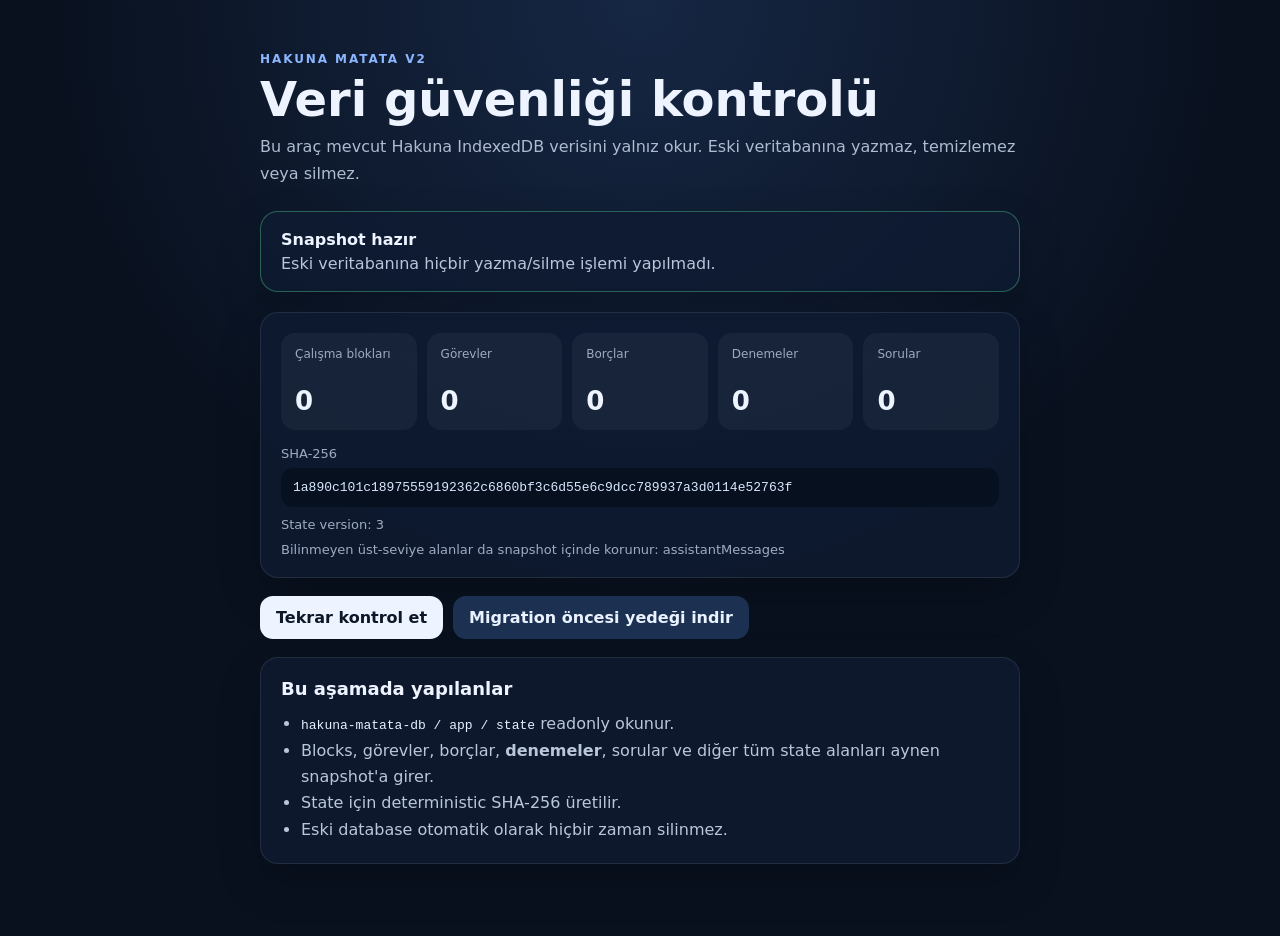
<file: v2-migration/index.html>
<!doctype html>
<html lang="tr">
<head>
  <meta charset="utf-8">
  <meta name="viewport" content="width=device-width,initial-scale=1,viewport-fit=cover">
  <meta name="theme-color" content="#0f1b33">
  <title>Hakuna V2 Migration Audit</title>
  <link rel="stylesheet" href="./styles.css">
</head>
<body>
  <main class="shell">
    <header>
      <div class="eyebrow">HAKUNA MATATA V2</div>
      <h1>Veri güvenliği kontrolü</h1>
      <p>Bu araç mevcut Hakuna IndexedDB verisini yalnız okur. Eski veritabanına yazmaz, temizlemez veya silmez.</p>
    </header>

    <section id="status" class="status working" aria-live="polite">
      <strong>Hazırlanıyor</strong>
      <span>Legacy veri kontrol ediliyor.</span>
    </section>

    <section id="details" class="card" hidden></section>

    <section class="actions">
      <button id="runAudit" type="button">Tekrar kontrol et</button>
      <button id="downloadSnapshot" class="secondary" type="button" disabled>Migration öncesi yedeği indir</button>
    </section>

    <section class="card rules">
      <h2>Bu aşamada yapılanlar</h2>
      <ul>
        <li><code>hakuna-matata-db / app / state</code> readonly okunur.</li>
        <li>Blocks, görevler, borçlar, <strong>denemeler</strong>, sorular ve diğer tüm state alanları aynen snapshot'a girer.</li>
        <li>State için deterministic SHA-256 üretilir.</li>
        <li>Eski database otomatik olarak hiçbir zaman silinmez.</li>
      </ul>
    </section>
  </main>
  <script src="./app.js"></script>
</body>
</html>
</file>
<file: v2-migration/styles.css>
:root {
  color-scheme: dark;
  font-family: Inter, ui-sans-serif, system-ui, -apple-system, BlinkMacSystemFont, "Segoe UI", sans-serif;
  background: #09111f;
  color: #eef4ff;
}

* { box-sizing: border-box; }
body { margin: 0; min-height: 100vh; background: radial-gradient(circle at top, #162744 0, #09111f 52%); }
button { font: inherit; }

.shell { width: min(760px, calc(100% - 32px)); margin: 0 auto; padding: 52px 0 72px; }
header { margin-bottom: 24px; }
.eyebrow { font-size: 12px; font-weight: 800; letter-spacing: .16em; color: #8bb7ff; }
h1 { margin: 8px 0 10px; font-size: clamp(30px, 6vw, 48px); line-height: 1.05; }
p { margin: 0; color: #aebbd0; line-height: 1.65; }

.status, .card { border: 1px solid rgba(255,255,255,.09); border-radius: 18px; background: rgba(15,27,51,.78); box-shadow: 0 18px 45px rgba(0,0,0,.18); }
.status { display: grid; gap: 5px; padding: 18px 20px; margin: 20px 0; }
.status span { color: #b9c6d9; }
.status.safe { border-color: rgba(84,218,146,.38); }
.status.error { border-color: rgba(255,106,106,.5); }
.status.working { border-color: rgba(111,166,255,.36); }

.card { padding: 20px; margin-top: 18px; }
.grid { display: grid; grid-template-columns: repeat(5, minmax(0,1fr)); gap: 10px; }
.metric { min-width: 0; padding: 14px; border-radius: 14px; background: rgba(255,255,255,.045); }
.metric span { display: block; min-height: 34px; color: #9cabc1; font-size: 12px; }
.metric strong { display: block; margin-top: 5px; font-size: 26px; }
.hash { margin-top: 16px; display: grid; gap: 7px; }
.hash span, .meta { color: #9eacc2; font-size: 13px; }
.hash code { display: block; overflow-wrap: anywhere; color: #d9e8ff; background: #07101e; padding: 12px; border-radius: 12px; }
.meta { margin-top: 10px; }

.actions { display: flex; gap: 10px; flex-wrap: wrap; margin-top: 18px; }
button { border: 0; border-radius: 13px; padding: 12px 16px; background: #edf4ff; color: #0c1728; font-weight: 800; cursor: pointer; }
button.secondary { background: #1c3152; color: #eaf2ff; }
button:disabled { opacity: .45; cursor: not-allowed; }

.rules h2 { margin: 0 0 12px; font-size: 18px; }
.rules ul { margin: 0; padding-left: 20px; color: #bac7d9; line-height: 1.65; }
.rules code { color: #e8f1ff; }

@media (max-width: 680px) {
  .shell { width: min(100% - 22px, 760px); padding-top: 30px; }
  .grid { grid-template-columns: repeat(2, minmax(0,1fr)); }
  .metric:last-child { grid-column: span 2; }
  .actions button { width: 100%; }
}
</file>
